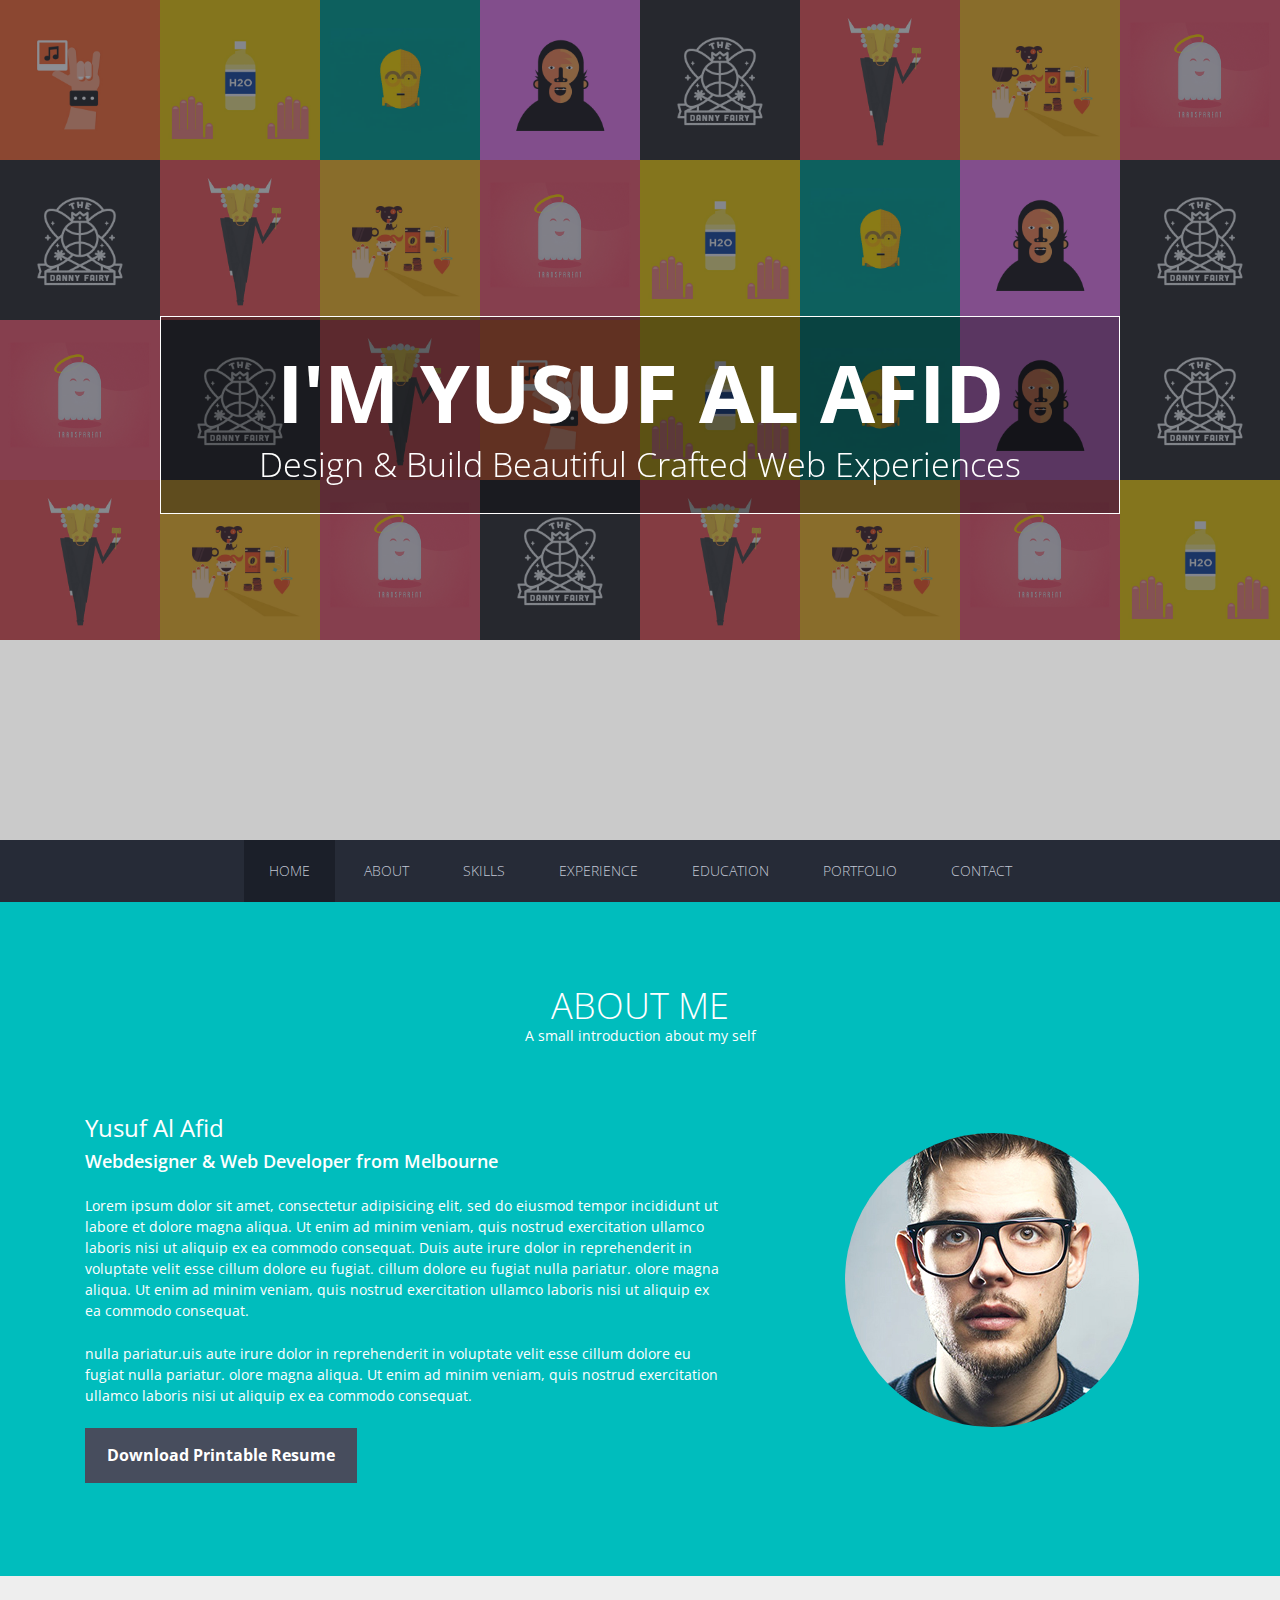
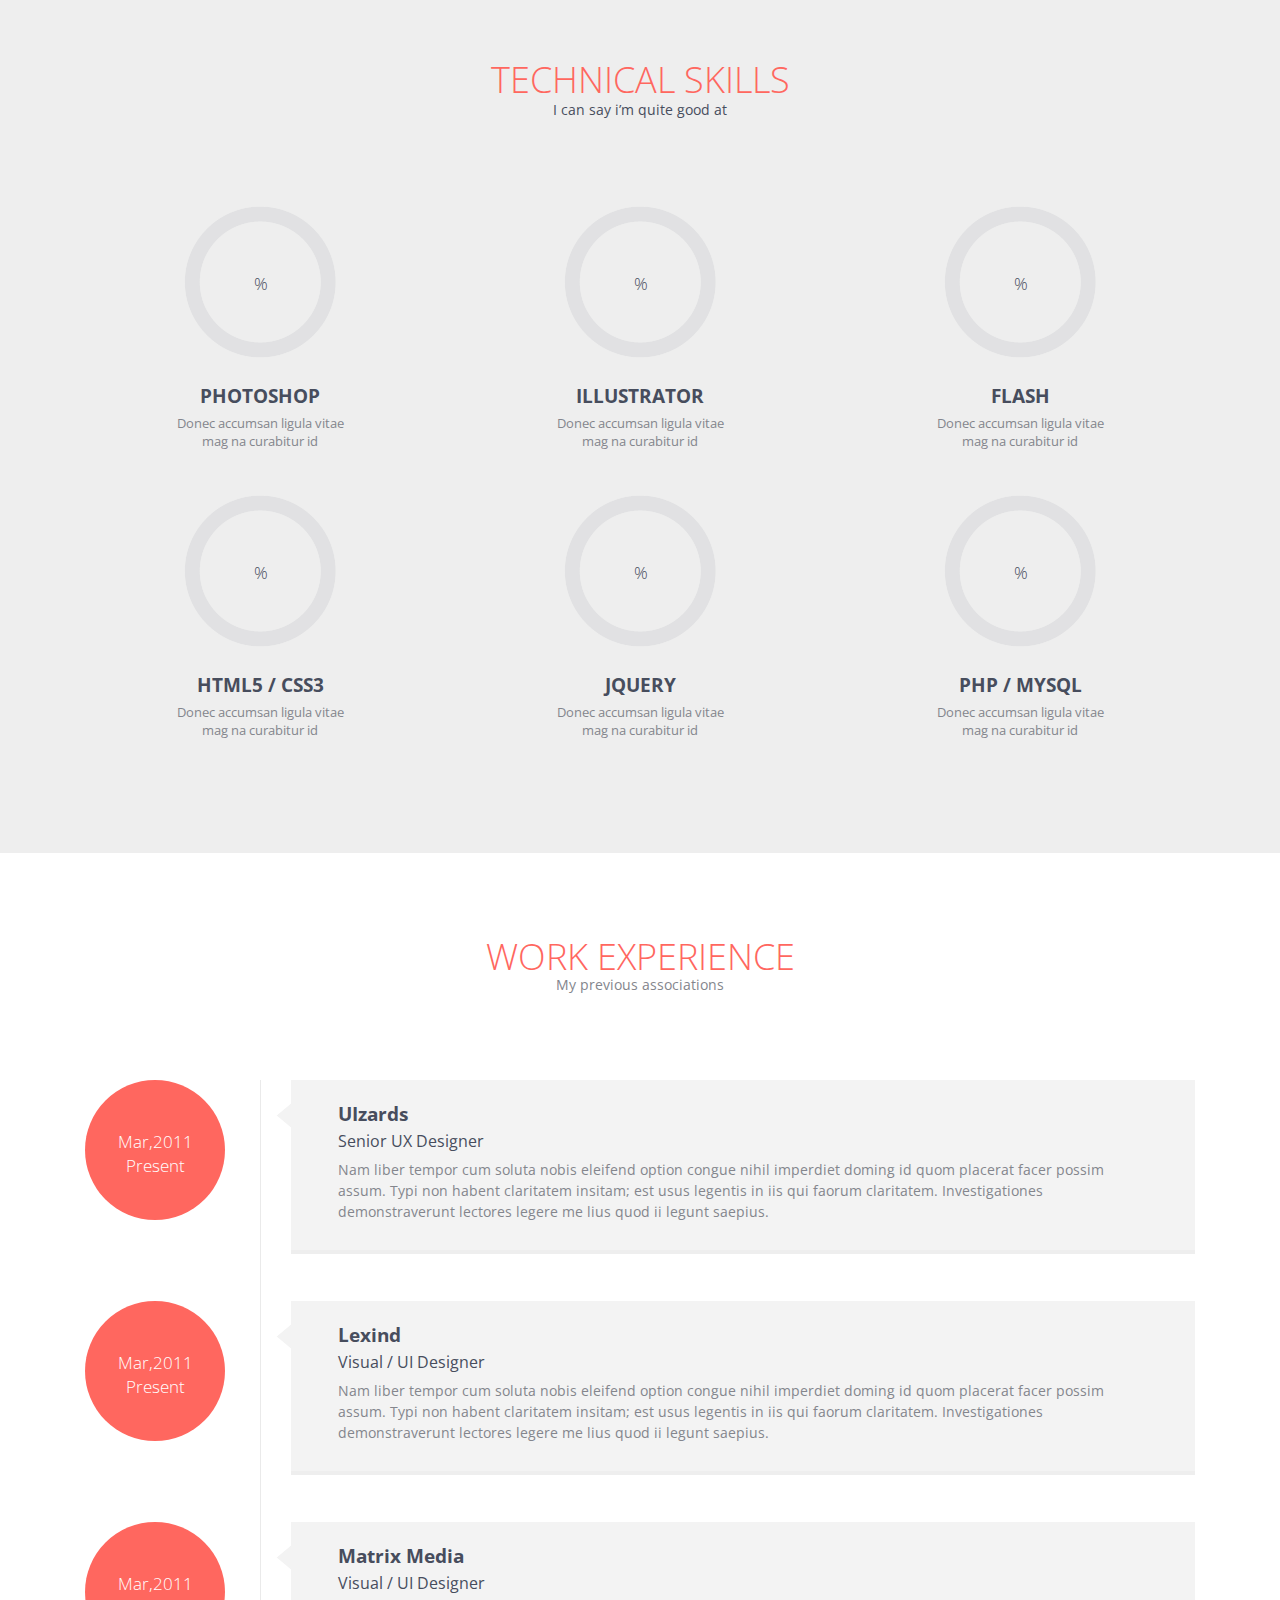
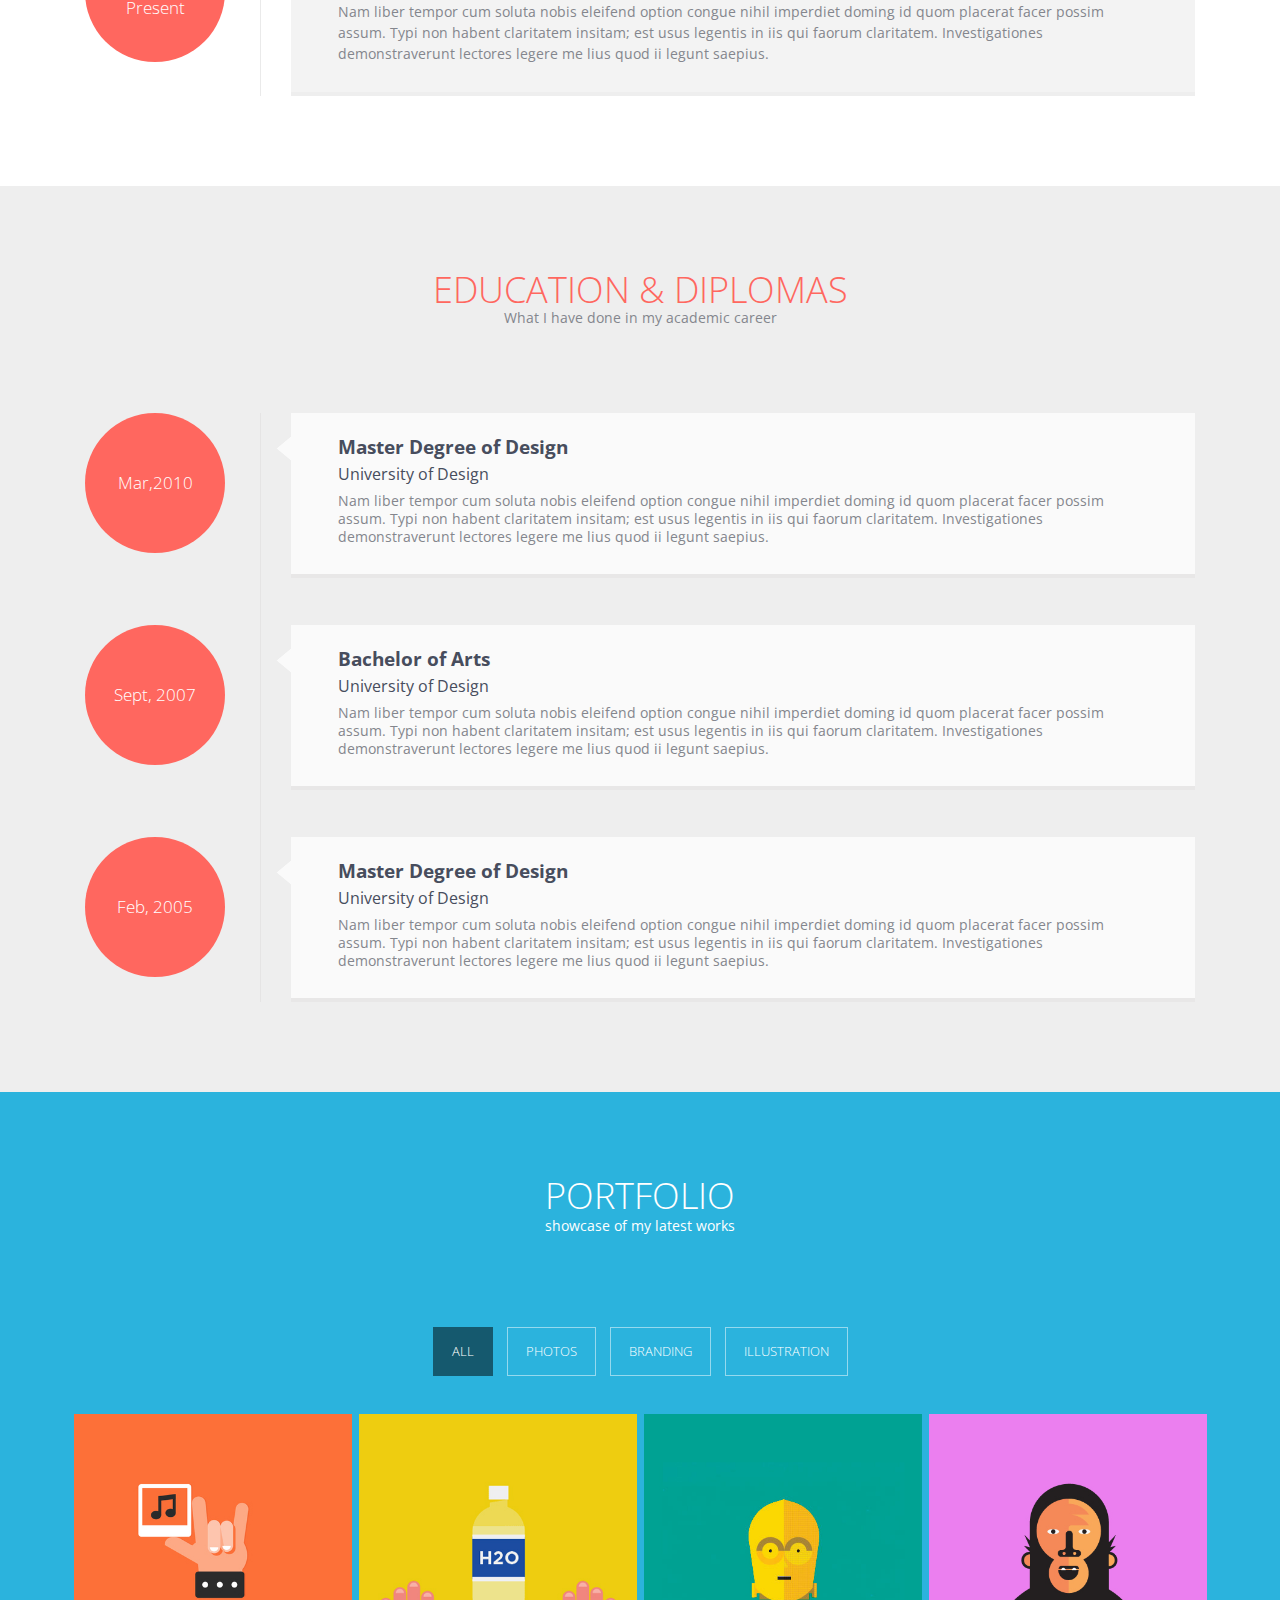
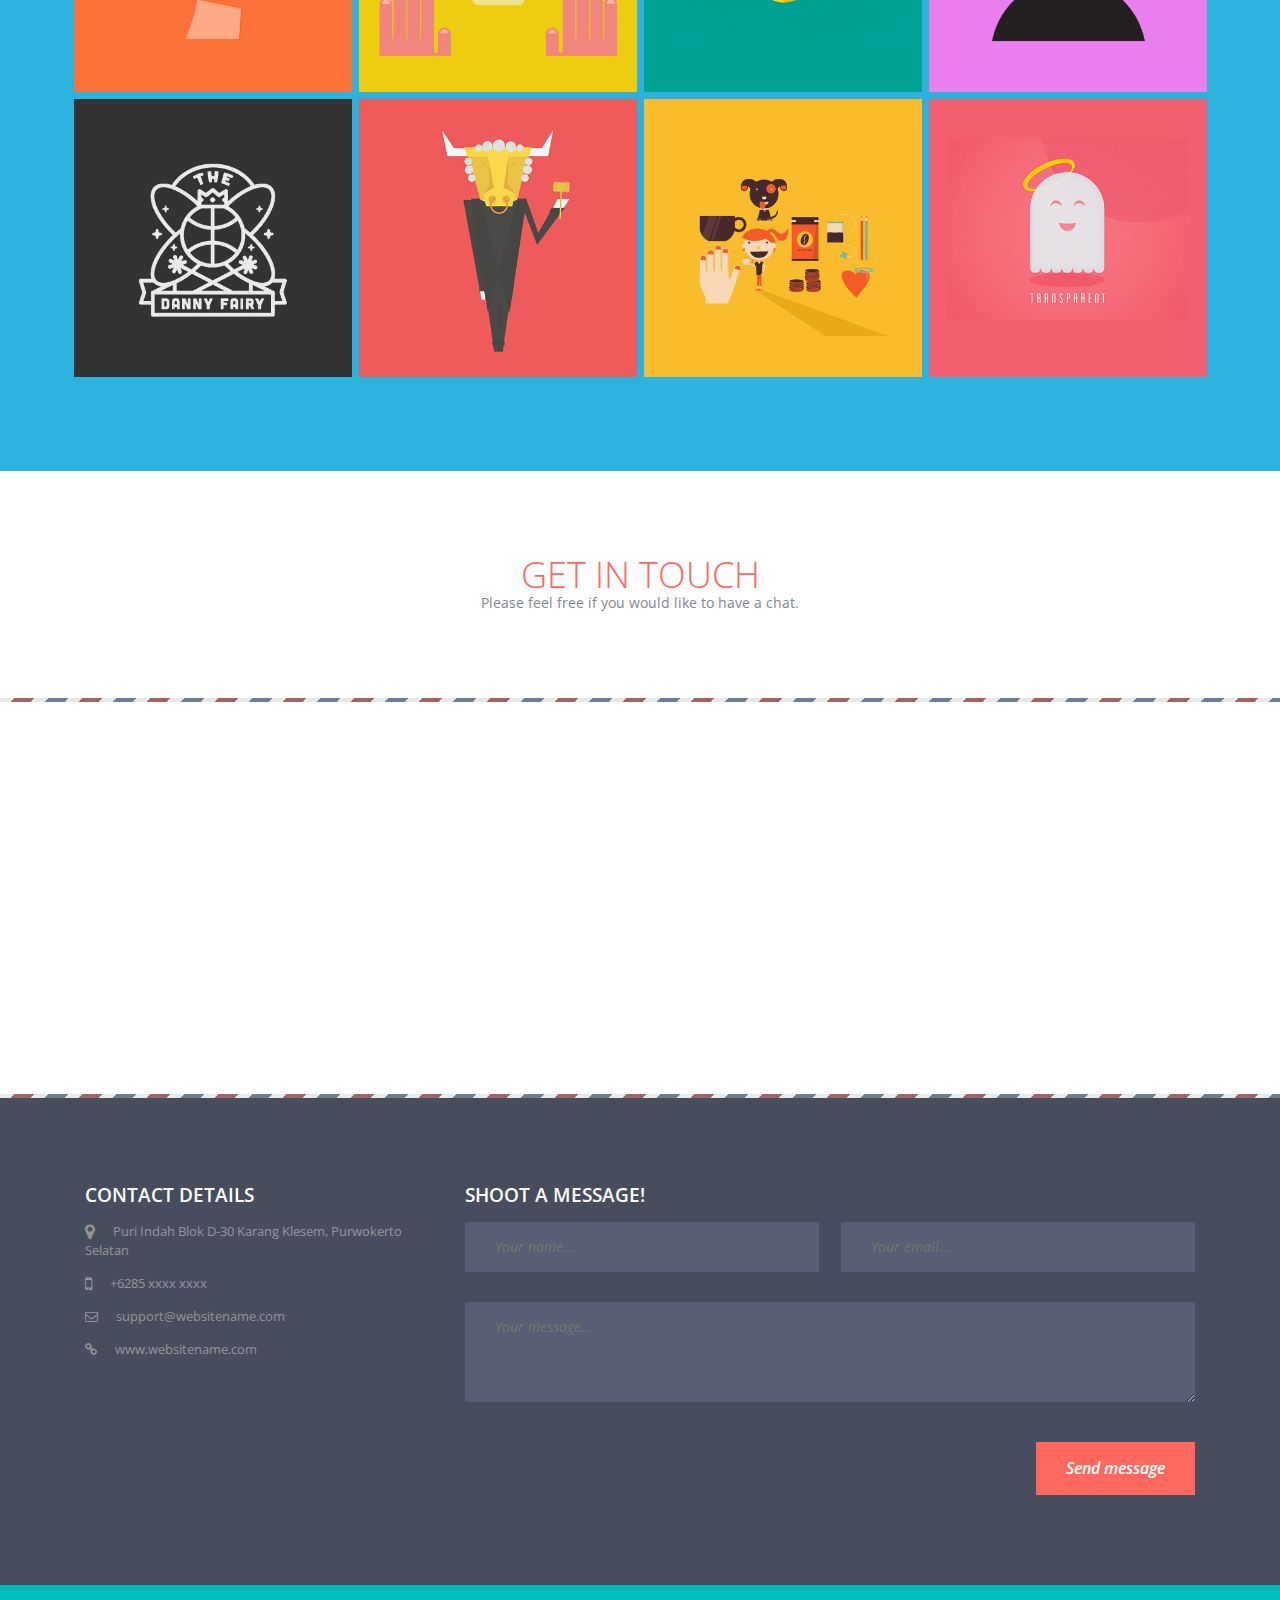
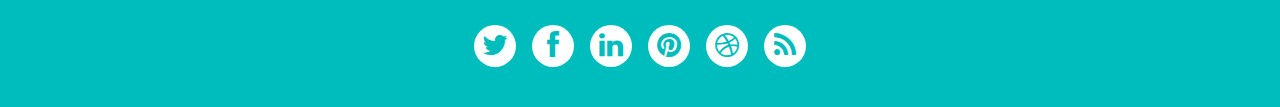
<file: index.html>
<!DOCTYPE html>
<!--[if lt IE 7 ]> <html class="ie ie6 no-js" lang="en"> <![endif]-->
<!--[if IE 7 ]>    <html class="ie ie7 no-js" lang="en"> <![endif]-->
<!--[if IE 8 ]>    <html class="ie ie8 no-js" lang="en"> <![endif]-->
<!--[if IE 9 ]>    <html class="ie ie9 no-js" lang="en"> <![endif]-->
<!--[if gt IE 9]><!--><html class="no-js" lang="en"><!--<![endif]-->
<head>
<meta charset="UTF-8" />
<meta http-equiv="X-UA-Compatible" content="IE=edge,chrome=1">
<title>Curriculum Vitae</title>
<meta name="viewport" content="width=device-width, initial-scale=1.0">

<!--main style-->
<link rel="stylesheet" type="text/css" media="screen" href="css/bootstrap.css">
<link rel="stylesheet" type="text/css" media="screen" href="css/style.css">


<!--google font style-->
<link href='http://fonts.googleapis.com/css?family=Open+Sans:300italic,400italic,600italic,700italic,800italic,400,600,700,800,300' rel='stylesheet' type='text/css'>
<!--font-family: 'Open Sans', sans-serif;-->

<!-- font css style-->
<link rel="stylesheet" href="css/font-awesome.css">

<!--for slider style-->
<noscript>
<link rel="stylesheet" type="text/css" href="css/fallback.css" />
</noscript>
<!--[if lt IE 9]>
			<link rel="stylesheet" type="text/css" href="css/fallback.css" />
		<![endif]-->
</head>
<body>

<!--wrapper start-->
<div class="wrapper" id="wrapper">
	
    <header>
        <!--banner start-->
        <div class="banner row" id="banner">
            <div class="col-xs-12 col-sm-12 col-md-12 col-lg-12 noPadd">
                <!--slider start-->
                <div id="ri-grid" class="ri-grid ri-grid-size-2"> <img class="ri-loading-image" src="images/loading.gif"/>
                    <ul class="cb-slideshow">
                        <li><a href="#"><img src="images/thu-1.jpg"/></a></li>
                        <li><a href="#"><img src="images/thu-2.jpg"/></a></li>
                        <li><a href="#"><img src="images/thu-3.jpg"/></a></li>
                        <li><a href="#"><img src="images/thu-4.jpg"/></a></li>
                        <li><a href="#"><img src="images/thu-5.jpg"/></a></li>
                        <li><a href="#"><img src="images/thu-6.jpg"/></a></li>
                        <li><a href="#"><img src="images/thu-7.jpg"/></a></li>
                        <li><a href="#"><img src="images/thu-8.jpg"/></a></li>
                          <li><a href="#"><img src="images/thu-5.jpg"/></a></li>
                        <li><a href="#"><img src="images/thu-6.jpg"/></a></li>
                        <li><a href="#"><img src="images/thu-7.jpg"/></a></li>
                        <li><a href="#"><img src="images/thu-8.jpg"/></a></li>
                         <li><a href="#"><img src="images/thu-2.jpg"/></a></li>
                        <li><a href="#"><img src="images/thu-3.jpg"/></a></li>
                        <li><a href="#"><img src="images/thu-4.jpg"/></a></li>
                        <li><a href="#"><img src="images/thu-5.jpg"/></a></li>
                         <li><a href="#"><img src="images/thu-8.jpg"/></a></li>
                          <li><a href="#"><img src="images/thu-5.jpg"/></a></li>
                        <li><a href="#"><img src="images/thu-6.jpg"/></a></li>
                         <li><a href="#"><img src="images/thu-1.jpg"/></a></li>
                        <li><a href="#"><img src="images/thu-2.jpg"/></a></li>
                        <li><a href="#"><img src="images/thu-3.jpg"/></a></li>
                        <li><a href="#"><img src="images/thu-4.jpg"/></a></li>
                        <li><a href="#"><img src="images/thu-5.jpg"/></a></li>
                        <li><a href="#"><img src="images/thu-6.jpg"/></a></li>
                        <li><a href="#"><img src="images/thu-7.jpg"/></a></li>
                        <li><a href="#"><img src="images/thu-8.jpg"/></a></li>
                          <li><a href="#"><img src="images/thu-5.jpg"/></a></li>
                        <li><a href="#"><img src="images/thu-6.jpg"/></a></li>
                        <li><a href="#"><img src="images/thu-7.jpg"/></a></li>
                        <li><a href="#"><img src="images/thu-8.jpg"/></a></li>
                         <li><a href="#"><img src="images/thu-2.jpg"/></a></li>
                        <li><a href="#"><img src="images/thu-3.jpg"/></a></li>
                        <li><a href="#"><img src="images/thu-4.jpg"/></a></li>
                        <li><a href="#"><img src="images/thu-5.jpg"/></a></li>
                         <li><a href="#"><img src="images/thu-8.jpg"/></a></li>
                          <li><a href="#"><img src="images/thu-5.jpg"/></a></li>
                        <li><a href="#"><img src="images/thu-6.jpg"/></a></li>
                       
                    </ul>
                </div>
                <!--slider end-->
            </div>
        </div>
        <!--banner end-->
        
        <div class="bannerText container">
        	<h1>I'm Yusuf Al Afid</h1>
            <h2>Design & Build Beautiful Crafted Web Experiences</h2>
        </div>
        
        <!--menu start-->
        <div class="menu">
            <div class="navbar-wrapper">
                <div class="container">
                  <div class="navwrapper">
                    <div class="navbar navbar-inverse navbar-static-top">
                      <div class="container">
                        <div class="navbar-header">
                          <button type="button" class="navbar-toggle" data-toggle="collapse" data-target=".navbar-collapse">
                            <span class="icon-bar"></span>
                            <span class="icon-bar"></span>
                            <span class="icon-bar"></span>
                          </button>
                          <a class="navbar-brand" href="#">Menu</a>
                        </div>
                        <div class="navbar-collapse collapse">
                          <ul class="nav navbar-nav">
                            <li class="menuItem active"><a href="#wrapper">Home</a></li>
                            <li class="menuItem"><a href="#aboutme">About</a></li>
                            <li class="menuItem"><a href="#technical">Skills</a></li>
                            <li class="menuItem"><a href="#exprience">Experience</a></li>
                            <li class="menuItem"><a href="#education">Education</a></li>
                            <li class="menuItem"><a href="#protfolio">Portfolio</a></li>
                            <li class="menuItem"><a href="#contact">Contact</a></li>
                          </ul>
                        </div>
                      </div>
                    </div> 
                  </div><!-- End Navbar -->
              </div>
            </div>
        </div>
        <!--menu end-->
        
    </header>
    
    <!--about me start-->
	<section class="aboutme" id="aboutme">
    
    	<div class="container">
        	<div class="heading">
                <h2>About me</h2>
                <p>A small introduction about my self</p>
            </div>
            <div class="row">
            	<div class=" col-xs-12 col-sm-12 col-md-7 col-lg-7">
                	<h3>Yusuf Al Afid</h3>
                    <h4 class="subHeading">Webdesigner & Web Developer from Melbourne</h4>
                    <p>Lorem ipsum dolor sit amet, consectetur adipisicing elit, sed do eiusmod tempor incididunt ut labore et dolore magna aliqua. Ut enim ad minim veniam, quis nostrud exercitation ullamco laboris nisi ut aliquip ex ea commodo consequat. Duis aute irure dolor in reprehenderit in voluptate velit esse cillum dolore eu fugiat.  cillum dolore eu fugiat nulla pariatur. olore magna aliqua. Ut enim ad minim veniam, quis nostrud exercitation ullamco laboris nisi ut aliquip ex ea commodo consequat. </p>
                    
                     <p>nulla pariatur.uis aute irure dolor in reprehenderit in voluptate velit esse cillum dolore eu fugiat nulla pariatur. olore magna aliqua. Ut enim ad minim veniam, quis nostrud exercitation ullamco laboris nisi ut aliquip ex ea commodo consequat. </p>
                     
                     <a href="#" class="bntDownload">Download Printable Resume</a>
                </div>
                <div class=" col-xs-12 col-sm-12 col-md-4 col-lg-4 col-md-offset-1 col-lg-offset-1 proPic">
                	<img src="images/me.jpg" alt="" class="img-circle topmar">
                </div>
            </div>
        </div>
    	
    </section>
    <!--about me end-->
    
    <!--technical start-->
	<section class="technical" id="technical">
    	<div class="container">
        
            <div class="heading">
                <h2>Technical Skills</h2>
                <p>I can say i’m quite good at</p>
            </div>
            <div class="row">
            
                <div class=" col-xs-12 col-sm-4 col-md-4 col-lg-4 skillsArea">
                	<div class=" col-xs-12 col-sm-6 col-md-6 col-lg-6 skills">
                    	
                    	<span class="chart skilBg" data-percent="90">
                            <span class="percent"></span>
                        </span>
                        
                    	<h4>Photoshop</h4>
                        <p>Donec accumsan ligula vitae mag na curabitur id</p>
                    </div>
                </div>
                
                <div class=" col-xs-12 col-sm-4 col-md-4 col-lg-4 skillsArea">
                	<div class=" col-xs-12 col-sm-6 col-md-6 col-lg-6 skills">
                    	
                        <span class="chart skilBg" data-percent="80">
                            <span class="percent"></span>
                        </span>
                        
                    	<h4>Illustrator</h4>
                        <p>Donec accumsan ligula vitae mag na curabitur id</p>
                    </div>
                </div>
                
                <div class=" col-xs-12 col-sm-4 col-md-4 col-lg-4 skillsArea">
                	<div class=" col-xs-12 col-sm-6 col-md-6 col-lg-6 skills">
                    
                    	<span class="chart skilBg" data-percent="80">
                            <span class="percent"></span>
                        </span>
                        
                    	<h4>Flash</h4>
                        <p>Donec accumsan ligula vitae mag na curabitur id</p>
                    </div>
                </div>
                
                <div class=" col-xs-12 col-sm-4 col-md-4 col-lg-4 skillsArea">
                	<div class=" col-xs-12 col-sm-6 col-md-6 col-lg-6 skills">
                    	
                        <span class="chart skilBg" data-percent="75">
                            <span class="percent"></span>
                        </span>
                        
                    	<h4>HTML5 / CSS3</h4>
                        <p>Donec accumsan ligula vitae mag na curabitur id</p>
                    </div>
                </div>
                
                <div class=" col-xs-12 col-sm-4 col-md-4 col-lg-4 skillsArea">
                	<div class=" col-xs-12 col-sm-6 col-md-6 col-lg-6 skills">
                    	
                        <span class="chart skilBg" data-percent="60">
                            <span class="percent"></span>
                        </span>
                        
                    	<h4>jQuery</h4>
                        <p>Donec accumsan ligula vitae mag na curabitur id</p>
                    </div>
                </div>
                
                <div class=" col-xs-12 col-sm-4 col-md-4 col-lg-4 skillsArea">
                	<div class=" col-xs-12 col-sm-6 col-md-6 col-lg-6 skills">
                    	
                        <span class="chart skilBg" data-percent="65">
                            <span class="percent"></span>
                        </span>
                        
                    	<h4>PHP / MySQL</h4>
                        <p>Donec accumsan ligula vitae mag na curabitur id</p>
                    </div>
                </div>
                
            </div>
        
        </div>
    </section>
    <!--technical end-->
    
    <!--exprience start-->
	<section class="exprience" id="exprience">
    
    	<div class="container">
        	<div class="heading">
                <h2>Work Experience</h2>
                <p>My previous associations</p>
            </div>
            
            <div class="row workDetails">
            	<div class="col-xs-12 col-sm-3 col-md-2 col-lg-2">
                	<div class="workYear">Mar,2011<br> Present</div>
                </div>
                <div class="col-xs-12 col-sm-9 col-md-10 col-lg-10 rightArea">
                	<div class="arrowpart"></div>
                    <div class="exCon">
                    	<h4>UIzards</h4>
                        <h5>Senior UX Designer</h5>
                        <p>Nam liber tempor cum soluta nobis eleifend option congue nihil imperdiet doming id quom placerat facer possim assum. Typi non habent claritatem insitam; est usus legentis in iis qui faorum claritatem. Investigationes demonstraverunt lectores legere me lius quod ii legunt saepius.</p>
                    </div>
                </div>
            </div>
            
            <div class="row workDetails">
            	<div class="col-xs-12 col-sm-3 col-md-2 col-lg-2">
                	<div class="workYear">Mar,2011<br> Present</div>
                </div>
                <div class="col-xs-12 col-sm-9 col-md-10 col-lg-10 rightArea">
                	<div class="arrowpart"></div>
                    <div class="exCon">
                    	<h4>Lexind</h4>
                        <h5>Visual / UI Designer</h5>
                        <p>Nam liber tempor cum soluta nobis eleifend option congue nihil imperdiet doming id quom placerat facer possim assum. Typi non habent claritatem insitam; est usus legentis in iis qui faorum claritatem. Investigationes demonstraverunt lectores legere me lius quod ii legunt saepius.</p>
                    </div>
                </div>
            </div>
            
            <div class="row workDetails">
            	<div class="col-xs-12 col-sm-3 col-md-2 col-lg-2">
                	<div class="workYear">Mar,2011<br> Present</div>
                </div>
                <div class="col-xs-12 col-sm-9 col-md-10 col-lg-10 rightArea">
                	<div class="arrowpart"></div>
                    <div class="exCon">
                    	<h4>Matrix Media</h4>
                        <h5>Visual / UI Designer</h5>
                        <p>Nam liber tempor cum soluta nobis eleifend option congue nihil imperdiet doming id quom placerat facer possim assum. Typi non habent claritatem insitam; est usus legentis in iis qui faorum claritatem. Investigationes demonstraverunt lectores legere me lius quod ii legunt saepius.</p>
                    </div>
                </div>
            </div>
            
        </div>
        
    </section>
    <!--exprience end-->
    
    <!--education start-->
	<section class="education" id="education">
    	
        <div class="container">
        	<div class="heading">
                <h2>Education & Diplomas</h2>
                <p>What I have done in my academic career</p>
            </div>
            
            <div class="row workDetails">
            	<div class="col-xs-12 col-sm-3 col-md-2 col-lg-2">
                	<div class="workYear">Mar,2010</div>
                </div>
                <div class="col-xs-12 col-sm-9 col-md-10 col-lg-10 rightArea">
                	<div class="arrowpart"></div>
                    <div class="exCon">
                    	<h4>Master Degree of Design</h4>
                        <h5>University of Design</h5>
                        <p>Nam liber tempor cum soluta nobis eleifend option congue nihil imperdiet doming id quom placerat facer possim assum. Typi non habent claritatem insitam; est usus legentis in iis qui faorum claritatem. Investigationes demonstraverunt lectores legere me lius quod ii legunt saepius.</p>
                    </div>
                </div>
            </div>
            
            <div class="row workDetails">
            	<div class="col-xs-12 col-sm-3 col-md-2 col-lg-2">
                	<div class="workYear">Sept, 2007</div>
                </div>
                <div class="col-xs-12 col-sm-9 col-md-10 col-lg-10 rightArea">
                	<div class="arrowpart"></div>
                    <div class="exCon">
                    	<h4>Bachelor of Arts</h4>
                        <h5>University of Design</h5>
                        <p>Nam liber tempor cum soluta nobis eleifend option congue nihil imperdiet doming id quom placerat facer possim assum. Typi non habent claritatem insitam; est usus legentis in iis qui faorum claritatem. Investigationes demonstraverunt lectores legere me lius quod ii legunt saepius.</p>
                    </div>
                </div>
            </div>
            
            <div class="row workDetails">
            	<div class="col-xs-12 col-sm-3 col-md-2 col-lg-2">
                	<div class="workYear">Feb, 2005</div>
                </div>
                <div class="col-xs-12 col-sm-9 col-md-10 col-lg-10 rightArea">
                	<div class="arrowpart"></div>
                    <div class="exCon">
                    	<h4>Master Degree of Design</h4>
                        <h5>University of Design</h5>
                        <p>Nam liber tempor cum soluta nobis eleifend option congue nihil imperdiet doming id quom placerat facer possim assum. Typi non habent claritatem insitam; est usus legentis in iis qui faorum claritatem. Investigationes demonstraverunt lectores legere me lius quod ii legunt saepius.</p>
                    </div>
                </div>
            </div>
            
        </div>
        
    </section>
    <!--education end-->
    
    <!--protfolio start-->
	<section class="protfolio" id="protfolio">
    	
        <div class="container">
        	<div class="heading">
                <h2>Portfolio</h2>
                <p>showcase of my latest works</p>
            </div>
            
            <div class="portfolioFilter">
            	
                <ul>
                	<li><a href="#" data-filter="*" class="current">All</a></li>
                	<li><a href="#" data-filter=".photos">Photos</a></li>
                	<li><a href="#" data-filter=".branding">Branding</a></li>
                	<li><a href="#" data-filter=".illustration">Illustration</a></li>
                </ul>
            
            </div>
            
            <ul class="portfolioContainer row">
            
                <li class="photos col-xs-6 col-sm-4 col-md-3 col-lg-3">
                    <div class="lightCon">
                        <span class="hoverBox">
                        	<span class="smallIcon">
                                <a rel="lightbox-demo" href="images/big-1.jpg" title="Project Title1" class="zoom lb lb_warsaw1"><i class="fa fa-search fa-2x"></i></a>
                                <a href="#" title="Project Link" target="_blank" class="linKed"><i class="fa fa-link fa-2x"></i></i></a>
                            </span>
                        </span>
                        <img src="images/thu-1.jpg" alt=""  >
                    </div>
                </li>
                
                <li class="branding illustration col-xs-6 col-sm-4 col-md-3 col-lg-3">
                    <div class="lightCon">
                        <span class="hoverBox">
                            <span class="smallIcon">
                                <a rel="lightbox-demo" href="images/big-2.jpg" title="Project Title2" class="zoom lb lb_warsaw1"><i class="fa fa-search fa-2x"></i></a>
                                <a href="#" title="Project Link" target="_blank" class="linKed"><i class="fa fa-link fa-2x"></i></i></a>
                            </span>
                        </span>
                        <img src="images/thu-2.jpg" alt="" >
                    </div>
                </li>	
            
                <li class="illustration col-xs-6 col-sm-4 col-md-3 col-lg-3">
                     <div class="lightCon">
                        <span class="hoverBox">
                            <span class="smallIcon">
                                <a rel="lightbox-demo" href="images/big-3.jpg" title="Project Title3" class="zoom lb lb_warsaw1"><i class="fa fa-search fa-2x"></i></a>
                                <a href="#" title="Project Link" target="_blank" class="linKed"><i class="fa fa-link fa-2x"></i></i></a>
                            </span>
                        </span>
                        <img src="images/thu-3.jpg" alt="" >
                    </div>
                </li>
                
                <li class="branding illustration col-xs-6 col-sm-4 col-md-3 col-lg-3">
                     <div class="lightCon">
                        <span class="hoverBox">
                            <span class="smallIcon">
                                <a rel="lightbox-demo" href="images/big-4.jpg" title="Project Title4" class="zoom lb lb_warsaw1"><i class="fa fa-search fa-2x"></i></a>
                                <a href="#" title="Project Link" target="_blank" class="linKed"><i class="fa fa-link fa-2x"></i></i></a>
                            </span>
                        </span>
                        <img src="images/thu-4.jpg" alt="" >
                    </div>
                </li>
            
                <li class="illustration photos col-xs-6 col-sm-4 col-md-3 col-lg-3">
                     <div class="lightCon">
                        <span class="hoverBox">
                            <span class="smallIcon">
                                <a rel="lightbox-demo" href="images/big-5.jpg" title="Project Title5" class="zoom lb lb_warsaw1"><i class="fa fa-search fa-2x"></i></a>
                                <a href="#" title="Project Link" target="_blank" class="linKed"><i class="fa fa-link fa-2x"></i></i></a>
                            </span>
                        </span>
                        <img src="images/thu-5.jpg" alt="" >
                    </div>
                </li>
            
                <li class="branding photos col-xs-6 col-sm-4 col-md-3 col-lg-3">
                     <div class="lightCon">
                        <span class="hoverBox">
                            <span class="smallIcon">
                                <a rel="lightbox-demo" href="images/big-6.jpg" title="Project Title6" class="zoom lb lb_warsaw1"><i class="fa fa-search fa-2x"></i></a>
                                <a href="#" title="Project Link" target="_blank" class="linKed"><i class="fa fa-link fa-2x"></i></i></a>
                            </span>
                        </span>
                        <img src="images/thu-6.jpg" alt="" >
                    </div>
                </li>
            
                <li class="illustration photos col-xs-6 col-sm-4 col-md-3 col-lg-3">
                     <div class="lightCon">
                        <span class="hoverBox">
                            <span class="smallIcon">
                                <a rel="lightbox-demo" href="images/big-7.jpg" title="Project Title7" class="zoom lb lb_warsaw1"><i class="fa fa-search fa-2x"></i></a>
                                <a href="#" title="Project Link" target="_blank" class="linKed"><i class="fa fa-link fa-2x"></i></i></a>
                            </span>
                        </span>
                        <img src="images/thu-7.jpg" alt="" >
                    </div>
                </li>	
                
                <li class="branding col-xs-6 col-sm-4 col-md-3 col-lg-3">
                     <div class="lightCon">
                        <span class="hoverBox">
                            <span class="smallIcon">
                                <a rel="lightbox-demo" href="images/big-8.jpg" title="Project Title8" class="zoom lb lb_warsaw1"><i class="fa fa-search fa-2x"></i></a>
                                <a href="#" title="Project Link" target="_blank" class="linKed"><i class="fa fa-link fa-2x"></i></i></a>
                            </span>
                        </span>
                        <img src="images/thu-8.jpg" alt="" >
                    </div>
                </li>	
                
            </ul>
        </div>
        
    </section>
    <!--protfolio end-->
    
    <!--contact start-->
	<section class="contact" id="contact">
    
    	<div class="container topCon">
        	<div class="heading">
                <h2>Get In Touch</h2>
                <p>Please feel free if you would like to have a chat.</p>
            </div>
        </div>
            
        <div class="row mapArea">
        	<iframe src="https://www.google.com/maps/embed?pb=!1m18!1m12!1m3!1d3956.178348025281!2d109.24034721438264!3d-7.445510875432986!2m3!1f0!2f0!3f0!3m2!1i1024!2i768!4f13.1!3m3!1m2!1s0x2e655c3500000001%3A0x89f399dba27ece66!2sPerumahan+Puri+Indah+Purwokerto!5e0!3m2!1sid!2sid!4v1491370206556" frameborder="0" style="border:0"></iframe>
        </div>
        
    </section>
    
    <section class="contactDetails">
    	<div class="container">
        	
            <!--contact info start-->
            <div class="col-xs-12 col-sm-3 col-md-4 col-lg-4">
            	<h4>Contact details</h4>
                <p> <i class="fa fa-map-marker fa-lg"></i> Puri Indah Blok D-30 Karang Klesem, Purwokerto Selatan</p>
        <p> <i class="fa fa-mobile fa-lg"></i> +6285 xxxx xxxx</p>
        <p> <i class="fa fa-envelope-o "></i> <a href="mailto:support@websitename.com">support@websitename.com</a></p>
        <p> <i class="fa fa-link "></i> <a href="www.websitename.html">www.websitename.com</a></p>
            </div>
            <!--contact info end-->
            
            <!--contact form start-->
            <div class="col-xs-12 col-sm-9 col-md-8 col-lg-8 conForm">
            	<h4>Shoot a message!</h4>
                <div id="message"></div>
                <form method="post" action="http://themeelite.com/demos/flato/template-1/php/contact.php" name="cform" id="cform">
                    <input name="name" id="name" type="text" class="col-xs-12 col-sm-6 col-md-6 col-lg-6" placeholder="Your name..." >
                    <input name="email" id="email" type="email" class=" col-xs-12 col-sm-6 col-md-6 col-lg-6 noMarr" placeholder="Your email..." >
                    <textarea name="comments" id="comments" cols="" rows="" class="col-xs-12 col-sm-12 col-md-12 col-lg-12" placeholder="Your message..."></textarea>
                    
                    <input type="submit" id="submit" name="send" class="submitBnt" value="Send message">
                    <div id="simple-msg"></div>
                </form>
            </div>
            <!--contact form end-->
            
        </div>
    </section>
    
    <!--contact end-->
    
    <!--footer start-->
	<section class="footer" id="footer">
    	<div class="container">
        	
            <ul>
                <li><a href="#"><i class="fa fa-twitter fa-2x"></i></a></li>
                <li><a href="#"><i class="fa fa-facebook fa-2x"></i></a></li>
                <li><a href="#"><i class="fa fa-linkedin fa-2x"></i></a></li>
                <li><a href="#"><i class="fa fa-pinterest fa-2x"></i></a></li>
                <li><a href="#"><i class="fa fa-dribbble fa-2x"></i></a></li>
                <li><a href="#"><i class="fa fa-rss fa-2x"></i></a></li>
            </ul>
            
        </div>
    </section>
    <!--footer end-->
    
</div>
<!--wrapper end-->

<!--modernizr js-->
<script type="text/javascript" src="js/modernizr.custom.26633.js"></script>

<!--jquary min js-->
<script type="text/javascript" src="js/jquery.min.js"></script>
<script src="js/bootstrap.js"></script>
<script type="text/javascript" src="js/jquery.gridrotator.js"></script>


<!--for custom jquary-->
<script src="js/custom.js"></script>

<!--for placeholder jquary-->
<script type="text/javascript" src="js/jquery.placeholder.js"></script>

<!--for menu jquary-->
<script type="text/javascript" src="js/stickUp.js"></script>
<script type="text/javascript">
jQuery(function($) {
$(document).ready( function() {
  //enabling stickUp on the '.navbar-wrapper' class
  $('.navbar-wrapper').stickUp({
				parts: {
				  0: 'banner',
				  1: 'aboutme',
				  2: 'technical',
				  3: 'exprience',
				  4: 'education',
				  5: 'protfolio',
				  6: 'contact'
				},
				itemClass: 'menuItem',
				itemHover: 'active',
				topMargin: 'auto'
			  });
});

$( ".navbar.navbar-inverse.navbar-static-top a" ).click(function() {
  $( ".navbar-collapse" ).addClass( "hideClass" );
});


$( ".navbar.navbar-inverse.navbar-static-top a" ).click(function() {
  $( ".navbar-collapse" ).addClass( "collapse" );
});


$( ".navbar.navbar-inverse.navbar-static-top a" ).click(function() {
  $( ".navbar-collapse" ).removeClass( "in" );
});

$( ".navbar-toggle" ).click(function() {
  $( ".navbar-collapse" ).removeClass( "hideClass" );
});


});
</script>


<!--for portfoli filter jquary-->
<script src="js/jquery.isotope.js" type="text/javascript"></script> 


<!--for portfoli lightbox -->
<link type="text/css" rel="stylesheet" id="theme" href="css/jquery-ui-1.8.16.custom.css">
<link type="text/css" rel="stylesheet" href="css/lightbox.min.css">
<script type="text/javascript" src="js/jquery.ui.widget.min.js"></script>
<script type="text/javascript" src="js/jquery.ui.rlightbox.js"></script>     


<!--for skill chat jquary-->
<script src="js/jquery.easing.min.js"></script>
<script src="js/jquery.easypiechart.js"></script>


<!--contact form js-->
<script type="text/javascript" src="js/jquery.contact.js"></script>

</body>
</html>
</file>
<file: css/style.css>
/* ------------------------------------------------------------------------------

	Template Name: Coming soon
	Template URI: http://http://www.themeelite.com/flato
	Description: Full Screen Coming Soon Template
	Author: Andy
	Author URI: http://www.themeelite.com
	License: GNU General Public License version 3.0
	License URI: http://www.gnu.org/licenses/gpl-3.0.html
	Version: 1.0
	
	1.  CSS Reset
	2.	Document Setup
	3.	Header Part
		3.1 Slide show background control
	4.  Background slider CSS style
	5.	Menu Style
	6.	About me Style
	7.	Technical Skills Style
	8.	Work Experience Style
	9.	Education Style
	10. Protfolio Style
	11. Get in tuch Style
	12. Footer Style
	13. Responsive style
		
		
---------------------------------------------------------------------------------
/* 1. CSS Reset
-------------------------------------------------------------------------------*/

* {
	padding:0;
	margin:0;
}
body {
	color:#fff;
	font-family: 'Open Sans', sans-serif;
	font-weight: 300;
	position:relative;
	background:#000;
	width:100%;
	height:100%;
	overflow: scroll;
	overflow-x: hidden;
}
a {
	text-decoration:none;
	color:#fff;
	outline:none;
}
/*----------------------------------------------------
 2.	Document Setup
------------------------------------------------------*/
.wrapper {
	width:100%;
}
.spHeight {
	padding-top:63px;
}
.noMar {
	margin:0 !important;
}
.noPadd {
	padding:0px !important;
}
.container .row {
	margin:0px;
}
p {
	font-family: 'Open Sans', sans-serif;
	font-size:14px;
	line-height:21px;
	font-weight:400;
	padding-bottom:22px;
	margin:0px;
}
h1 {
	font-family: 'Open Sans', sans-serif;
	font-size:80px;
	line-height:90px;
	font-weight:700;
	margin:0px;
	padding-bottom:8px;
}
h2 {
	font-family: 'Open Sans', sans-serif;
	font-size:36px;
	line-height:38px;
	padding-bottom:0px;
	font-weight:300;
	text-transform:uppercase;
	margin:0px;
}
h3 {
	font-family: 'Open Sans', sans-serif;
	font-size:24px;
	line-height:30px;
	padding-bottom:6px;
	font-weight:400;
	margin:0px;
}
h4 {
	font-family: 'Open Sans', sans-serif;
	font-size:19px;
	line-height:24px;
	padding-bottom:6px;
	font-weight:600;
	margin:0px;
}
h5 {
	font-family: 'Open Sans', sans-serif;
	font-size:16px;
	line-height:24px;
	padding-bottom:6px;
	font-weight:400;
	margin:0px;
}
h4.subHeading {
	font-weight:600;
	font-size:18px;
	padding-bottom:22px;
}
.heading {
	text-align:center;
	padding-bottom:45px;
}
.topmar {
	margin-top:20px;
}
/*----------------------------------------------------
 3.	Header Part
------------------------------------------------------*/
header {
	position:relative;
}
.banner {
	overflow:hidden;
	margin:0 auto !important;
	background:#CACACA;
}
.bannerText {
	position:absolute;
	left:0;
	right:0;
	top:35%;
	text-align:center;
	padding:30px 0 30px;
	max-width:960px;
	border:1px solid #fff;
	background: rgba(0, 0, 0, 0.3);
 filter:progid:DXImageTransform.Microsoft.gradient(startColorstr=#b2000000, endColorstr=#b2000000);
	zoom: 1;
}
.bannerText h1 {
	text-transform:uppercase;
}
.bannerText h2 {
	font-size:34px;
	text-transform:none;
}
/*------------------------------------
	3.1 Slide show background control
--------------------------------------*/ 
.cb-slideshow {
	background:#1b1f2b;
}
.cb-slideshow li {
	opacity:0.5;
	filter:alpha(opacity=50); /* For IE8 and earlier */
}
/*---------------------------------------------------------------------------------
 4. Background slider CSS style
-------------------------------------------------------------------------------*/
.ri-grid {
	margin:0px auto;
	position: relative;
	height: auto;
}
.ri-grid ul {
	list-style: none;
	display: block;
	width: 100%;
	margin: 0;
	padding: 0;
}
.ri-grid ul:before, .ri-grid ul:after {
	content: '';
	display: table;
}
.ri-grid ul:after {
	clear: both;
}
.ri-grid ul {
	zoom: 1; /* For IE 6/7 (trigger hasLayout) */
}
.ri-grid ul li {
	-webkit-perspective: 400px;
	-moz-perspective: 400px;
	-o-perspective: 400px;
	-ms-perspective: 400px;
	perspective: 400px;
	margin: 0;
	padding: 0;
	float: left;
	position: relative;
	display: block;
	overflow: hidden;
	background: #000;
}
.ri-grid ul li a {
	display: block;
	outline: none;
	position: absolute;
	left: 0;
	top: 0;
	width: 100%;
	height: 100%;
	-webkit-backface-visibility: hidden;
	-moz-backface-visibility: hidden;
	-o-backface-visibility: hidden;
	-ms-backface-visibility: hidden;
	backface-visibility: hidden;
	-webkit-transform-style: preserve-3d;
	-moz-transform-style: preserve-3d;
	-o-transform-style: preserve-3d;
	-ms-transform-style: preserve-3d;
	transform-style: preserve-3d;
	-webkit-background-size: 100% 100%;
	-moz-background-size: 100% 100%;
	background-size: 100% 100%;
	background-position: center center;
	background-repeat: no-repeat;
	background-color: #333;
	-webkit-box-sizing: content-box;
	-moz-box-sizing: content-box;
	box-sizing: content-box;
}
/* Grid wrapper sizes */
.ri-grid-size-1 {
	width: 55%;
}
.ri-grid-size-2 {
	width: 100%;
}
.ri-grid-size-3 {
	width: 100%;
	margin-top: 0px;
}
/* Shadow style */
.ri-shadow:after, .ri-shadow:before {
	content: "";
	position: absolute;
	z-index: -2;
	bottom: 15px;
	left: 10px;
	width: 50%;
	height: 20%;
	max-width: 300px;
	max-height: 100px;
	box-shadow: 0 15px 10px rgba(0, 0, 0, 0.7);
	-webkit-transform: rotate(-3deg);
	-moz-transform: rotate(-3deg);
	-ms-transform: rotate(-3deg);
	-o-transform: rotate(-3deg);
	transform: rotate(-3deg);
}
.ri-shadow:after {
	right: 10px;
	left: auto;
	-webkit-transform: rotate(3deg);
	-moz-transform: rotate(3deg);
	-ms-transform: rotate(3deg);
	-o-transform: rotate(3deg);
	transform: rotate(3deg);
}
.ri-grid-loading:after, .ri-grid-loading:before {
	display: none;
}
.ri-loading-image {
	display: none;
}
.ri-grid-loading .ri-loading-image {
	position: relative;
	width: 30px;
	height: 30px;
	left: 50%;
	margin: 100px 0 0 -15px;
	display: block;
}
/*----------------------------------------------------
 5.	Menu Style
------------------------------------------------------*/
.isStuck {
	left:0px;
	width:100%;
}
.menu {
	margin-top:0px;
	position: static;
	left:0px;
	right:0px;
}
.navwrapper .container {
	padding:0;
	width:auto;
}
.navbar-header {
	display:none;
}
.nav > li > a {
	display:inline-block;
}
.navbar-nav > li {
	float: none;
	display: inline;
}
.navbar-nav {
	margin: 0 auto;
	text-align: center;
	float: none;
}
.navbar-toggle {
	margin-top:14px;
}
/* Special class on .container surrounding .navbar, used for positioning it into place. */
.navbar-wrapper {
	margin-top:0px;
	position: relative;
	z-index: 15;
	background:#262b37;
}
.navbar-wrapper .container {
	padding:0px;
}
.navbar-collapse {
	padding:0;
}
.navbar-collapse.in {
	max-height:100%;
}
.navbar.navbar-inverse.navbar-static-top {
	margin:0px auto;
	background:#262b37;
	color:#c3c8d6;
	border:none;
	font-family: 'Open Sans', sans-serif;
	font-size:14px;
	text-transform:uppercase;
}
.navbar.navbar-inverse.navbar-static-top a {
	color:#c3c8d6;
	padding:22px 25px;
	line-height:18px;
	text-align:center;
}
.navbar.navbar-inverse.navbar-static-top a:hover {
	color:#fff;
}
.navbar-inverse .navbar-nav>.active>a, .navbar-inverse .navbar-nav>.active>a:focus {
	background:#1b1f29;
	color:#c3c8d6;
}
.navbar-inverse .navbar-nav>.active>a:hover {
	background:#1b1f29;
	color:#fff;
}
.hideClass {
	display:none;
}
.carousel {
}
/* Since positioning the image, we need to help out the caption */
.carousel-caption {
	z-index: 10;
}
/* Declare heights because of positioning of img element */
.carousel .item {
	height: 600px;
	background-color: #0A64A4;
}
.carousel-inner > .item > img {
	position: absolute;
	top: 0;
	left: 0;
	min-width: 100%;
}
/*----------------------------------------------------
 6.	About me Style
------------------------------------------------------*/

.aboutme {
	background:#00bdbd;
	color:#fff;
	position:relative;
}
.aboutme .container {
	padding-top:85px;
	padding-bottom:93px;
}
.aboutTop {
	background:#00bdbd;
	height:60px;
}
.spHeight .aboutTop {
	margin-top:-62px !important;
}
.bntDownload {
	font-size:16px;
	font-family: 'Open Sans', sans-serif;
	font-weight:700;
	background:#474d5d;
	padding:16px 22px;
	display:inline-block;
}
.bntDownload:hover {
	background:#373d4c;
	color:#CCCCCC;
	text-decoration:none;
}
/*----------------------------------------------------
 7.	Technical Skills Style
------------------------------------------------------*/
.addspace {
	height:60px;
	background:#eeeeee;
}
.technical {
	background:#eeeeee;
	color:#474d5d;
}
.technical .container {
	padding-top:85px;
	padding-bottom:69px;
}
.technical .heading p {
	padding-bottom:41px;
}
.technical p {
	color:#474d5d;
}
.technical h2 {
	color:#ff675f;
}
.technical .skillsArea {
	padding:0px;
}
.technical .skills {
	margin:0 auto;
	margin-bottom:23px;
	text-align:center;
	padding:0px;
	float:none;
}
.technical .skills p {
	color:#84868d;
	font-size:13px;
	line-height:18px;
	text-align:center;
}
.technical .skills img {
	margin:0 auto;
	margin-bottom:33px;
	width:100%;
	max-width:152px;
}
.technical .skills h4 {
	font-weight:700;
	text-transform:uppercase;
}
.skilBg {
	background:url(../images/skills.png) no-repeat 0 0;
}
.chart {
	position: relative;
	display: inline-block;
	width: 152px;
	height: 152px;
	margin-bottom: 26px;
	text-align: center;
}
.chart canvas {
	position: absolute;
	top: 0;
	left: 0;
}
.percent {
	display: inline-block;
	font-size:21px;
	color:#474d5d;
	line-height: 152px;
	z-index: 2;
}
.percent:after {
	content: '%';
	margin-left: 0.1em;
	font-size: .8em;
}
.angular {
	margin-top: 100px;
}
.angular .chart {
	margin-top: 0;
}
/*----------------------------------------------------
 8.	Work Experience Style
------------------------------------------------------*/
.exprience {
	background:#fff;
}
.exprience .container {
	padding-top:85px;
	padding-bottom:90px;
}
.exprience h2 {
	color:#ff675f;
}
.exprience p {
	color:#84868d;
	/*font-size:13px;*/
	line-height:18px;
}
.exprience .heading p {
	padding-bottom:41px;
}
.exprience h4 {
	font-weight:700;
}
.workDetails .rightArea {
	border-left: solid 1px #eaeaea;
	padding-bottom:47px;
}
.workDetails:last-child .rightArea {
	padding-bottom:0px;
}
.workYear {
	font-size:17px;
	color:#fff;
	background:#ff675f;
	text-align:center;
	width:120px;
	height:120px;
	padding:40px 0 40px 0;
	-webkit-border-radius: 50%;
	border-radius: 50%;
}
.arrowpart {
	float:left;
	width:15px;
	height:50px;
	background:url(../images/arrow-left.png) no-repeat 0 23px;
}
.exCon {
	width:auto;
	background:#f3f3f3;
	border-bottom:solid 4px #eeeeee;
	padding:22px 47px 6px 47px;
	margin-left:15px;
	text-align:left;
}
.exCon p {
	color:#84868d;
	line-height:21px;
}
.exCon h4 {
	color:#474d5d;
	padding-bottom:3px;
}
.exCon h5 {
	color:#474d5d;
}
/*----------------------------------------------------
 9.	Education Style
------------------------------------------------------*/
.education {
	background:#eeeeee;
}
.education .container {
	padding-top:85px;
	padding-bottom:90px;
}
.education h2 {
	color:#ff675f;
}
.education p {
	color:#84868d;
	/*font-size:13px;*/
	line-height:18px;
}
.education .heading p {
	padding-bottom:41px;
}
.education h4 {
	font-weight:700;
}
.education .arrowpart {
	background:url(../images/arrow-left-light.png) no-repeat 0 23px;
}
.education .exCon {
	background:#fafafa;
	border-bottom:solid 4px #e8e7e7;
}
.education .workDetails .rightArea {
	border-left-color:#e5e4e4;
}
/*----------------------------------------------------
 10. Protfolio Style
------------------------------------------------------*/
.protfolio {
	background:#2bb3dd;
}
.protfolio .container {
	padding-top:85px;
	padding-bottom:90px;
}
.protfolio .heading p {
	padding-bottom:41px;
}
.protfolio h4 {
	font-weight:700;
}
.portfolioFilter {
	display:block;
	margin:0 auto;
	text-align: center;
}
.portfolioFilter ul {
	margin:0 auto;
	text-align:center;
	display:block;
	margin-bottom:30px;
}
.portfolioFilter ul li {
	display:inline-block;
	margin:5px 5px;
}
.portfolioFilter ul li a {
	padding:16px 18px;
	font-size:13px;
	line-height:15px;
	color:#ffffff;
	text-transform:uppercase;
	display:block;
	text-decoration:none;
	border:solid 1px #95d9ee;
	transition-duration: 0.2s;
	-webkit-transition-duration: 0.2s;
}
.portfolioFilter ul li a:hover {
	border:solid 1px #15596e;
	color:#15596e;
	transition-duration: 0.2s;
	-webkit-transition-duration: 0.2s;
}
.portfolioFilter ul li a.current {
	background:#15596e;
	border:solid 1px #15596e;
	color:#fff;
}
ul.portfolioContainer {
	display:block;
	padding:0px;
	list-style-type:none;
}
ul.portfolioContainer li {
	display:block;
	min-height:205px;
	padding:0px;
	margin:0px;
	cursor:pointer;
}
ul.portfolioContainer li .lightCon {
	display:block;
	margin:3px 3px 4px 4px;
	position:relative;
	overflow:hidden;
}
ul.portfolioContainer li img {
	width:100%;
	height:auto;
	display:block;
}
span.hoverBox {
	visibility:hidden;
	width:100%;
	height:100%;
	position: absolute;
	left:0px;
	bottom: 0px;
	transition-duration: 0.2s;
	-webkit-transition-duration: 0.2s;
	background: rgba(0, 0, 0, 0.1);
}
ul.portfolioContainer li:hover span.hoverBox {
	visibility:visible;
	left:0px;
	bottom: 0px;
	background: rgba(0, 0, 0, 0.8);
	transition-duration: 0.2s;
	-webkit-transition-duration: 0.2s;
}
span.hoverBox a {
	line-height:42px;
}
span.hoverBox .smallIcon {
	width: 94px;
	margin: 0px auto;
	position: absolute;
	top: 50%;
	left: 50%;
	margin-left: -47px;
	margin-top: -21px;
}
span.hoverBox .zoom {
	visibility:hidden;
	width:42px;
	height:42px;
	background:#ff675f;
	color:#fff;
	position: relative;
	left:-150%;
	/*top:40%;*/
	text-align:center;
	line-height:50px;
	display: block;
	float: left;
	transition-duration: 0.2s;
	-webkit-transition-duration: 0.2s;
}
ul.portfolioContainer li:hover span.hoverBox .zoom {
	visibility:visible;
	left:0;
	transition-duration: 0.2s;
	-webkit-transition-duration: 0.2s;
}
span.hoverBox .linKed {
	visibility:hidden;
	width:42px;
	height:42px;
	background:#313131;
	color:#fff;
	position: relative;
	right:-150%;
	/*top:40%;*/
	text-align:center;
	line-height:52px;
	display: block;
	float: right;
	transition-duration: 0.2s;
	-webkit-transition-duration: 0.2s;
}
ul.portfolioContainer li:hover span.hoverBox .linKed {
	visibility:visible;
	right:0%;
	transition-duration: 0.2s;
	-webkit-transition-duration: 0.2s;
}
.isotope-item {
	z-index: 2;
}
.isotope-hidden.isotope-item {
	pointer-events: none;
	z-index: 1;
}
.isotope, .isotope .isotope-item {
	/* change duration value to whatever you like */

    -webkit-transition-duration: 0.8s;
	-moz-transition-duration: 0.8s;
	transition-duration: 0.8s;
}
.isotope {
	-webkit-transition-property: height, width;
	-moz-transition-property: height, width;
	transition-property: height, width;
}
.isotope .isotope-item {
	padding:0;
	-webkit-transition-property: -webkit-transform, opacity;
	-moz-transition-property: -moz-transform, opacity;
	transition-property: transform, opacity;
}
.abc {
	position: absolute;
	width: 782px;
	height: auto;
	top: 20%;
	left: 0;
	right: 0;
	z-index: 99999;
	margin: 0 auto;
}
.abc #pbImage {
	position:static !important;
}
#pbCaption {
	display:block;
	background:none !important;
}
#pbBottom {
	position: relative !important;
	left: 26.1% !important;
	bottom: 0px !important;
	width: 100% !important;
	margin-left: -26% !important;
	padding: 0px !important;
	height:80px !important;
	display: block;
	background-color: rgba(24, 27, 34, 1);
 filter: progid:DXImageTransform.Microsoft.Gradient(GradientType=0, StartColorStr=#B0000000, EndColorStr=#B0000000);
}
#pbCloseBtn {
	position:absolute !important;
}
/*----------------------------------------------------
 11. Get in tuch Style
------------------------------------------------------*/

.contact {
	background:#fff;
}
.contact .container {
	padding-top:85px;
	padding-bottom:90px;
}
.contact h2 {
	color:#ff675f;
}
.contact p {
	color:#84868d;
	/*font-size:13px;*/
	line-height:18px;
}
.contact .heading p {
	padding-bottom:41px;
}
.contact h4 {
	font-weight:700;
}
.topCon {
	padding-bottom:0px !important;
}
.mapArea {
	background:url(../images/map-bro.png) repeat-x 0 0;
	padding-top:4px;
	height:400px;
	overflow:hidden;
	width:100%;
	margin:0;
}
.mapArea iframe {
	width:100%;
	height:396px;
	padding-bottom: 4px;
	background:url(../images/map-bro.png) repeat-x 0 100%;
}
.contactDetails {
	background:#474d5d;
}
.contactDetails .container {
	padding-top:85px;
	padding-bottom:90px;
}
.contactDetails h4 {
	font-weight:600;
	text-transform:uppercase;
	padding-bottom:15px;
}
.contactDetails p {
	color:#93959c;
	font-size:13px;
	line-height:19px;
	padding-bottom:14px;
}
.contactDetails p a {
	color:#93959c;
}
.contactDetails p a:hover {
	color:#a9abb0;
	text-decoration:none;
}
.contactDetails i {
	padding-right:15px;
}
.conForm input {
	background:#585f73;
	color:#93959c;
	padding:15px 30px;
	border:none;
	margin-right:3%;
	margin-bottom:30px;
	outline:none;
	font-style:italic;
}
.conForm input.noMarr {
	margin-right:0px;
}
.conForm textarea {
	background:#585f73;
	color:#93959c;
	padding:15px 30px;
	border:none;
	margin-bottom:40px;
	outline:none;
	height:100px;
	font-style:italic;
}
.conForm .submitBnt {
	background:#ff675f;
	font-family: 'Open Sans', sans-serif;
	color:#fff;
	font-size:16px;
	font-weight:600;
	text-align:center;
	float:right;
	margin:0px;
}
.conForm .submitBnt:hover {
	background:#f5534b;
}
.textGroup {
	position:relative !important;
	display: inline-block;
	padding-left:0px !important;
}
#success_page {
	color: #00bdbd;
	font-weight: 500;
}
.error_message {
	color: #ff675f;
	padding-bottom: 15px;
	font-weight: 500;
}
#success_page h3 {
	font-size:17px;
}
/*----------------------------------------------------
 12. Footer Style
------------------------------------------------------*/
.footer {
	background:#00bdbd;
}
.footer .container {
	padding:40px 0;
}
.footer ul {
	margin:0 auto;
	text-align:center;
	list-style-type:none;
}
.footer ul li {
	display:inline-block;
	text-align:center;
	background:#ffffff;
	color:#00bdbd;
	line-height:42px;
	margin:0 6px;
	width:42px !important;
	height:42px !important;
	-webkit-border-radius: 50%;
	border-radius: 50%;
}
.footer ul li:hover {
	background:#0a9f9f;
}
.footer ul li:hover a {
	color:#fff;
}
.footer ul li a {
	color:#00bdbd;
	width:42px !important;
	height:42px !important;
}
.footer ul li a i {
	line-height:42px !important;
}



	
/*---------------------------------------------------------------------------------
 13. Responsive style
-------------------------------------------------------------------------------*/

@media screen and (min-width: 1200px) {
 .workYear {
 width:140px;
 height:140px;
 padding-top:50px;
}
 .education .workYear {
 padding-top:58px;
}
}
 @media screen and (max-width: 991px) {
 .navbar.navbar-inverse.navbar-static-top a {
 padding-left:18px;
 padding-right:18px;
}
 .bannerText {
 padding-left:25px;
 padding-right:25px;
}
 .bannerText h1 {
 font-size:65px;
 line-height:71px;
}
 .bannerText h2 {
 font-size:28px;
}
 .proPic {
 text-align:center;
}
}
 @media screen and (max-width: 810px) {
 body {
 min-height:700px;
}
 #header h3 {
 font-size: 38px;
}
 #header h3 span {
 font-size: 16px;
}
 .abc {
 width:100%;
}
 .navbar.navbar-inverse.navbar-static-top a {
 padding-left: 17px;
}
}
 @media screen and (min-width: 768px) {
 .conForm input.col-sm-6 {
 width: 48.5%;
}
 .conForm input.col-lg-6 {
 width: 48.5%;
}
}
 @media screen and (max-width: 768px) {
 .navbar-wrapper .container,  .navwrapper .container {
 padding-right: 15px;
 padding-left: 15px;
}
 ul.portfolioContainer li.col-xs-6 {
 width:49%;
 min-height: 85px;
}
}
 @media screen and (max-width: 767px) {
 .navbar-header {
 display:block;
}
 .workYear {
 margin:0 auto;
}
 .workDetails .rightArea {
 border-left:none;
}
 .arrowpart {
 float:none;
 width:100%;
 height:40px;
 background:url(../images/arrow-top.png) no-repeat 50% 100%;
}
 .education .arrowpart {
 background:url(../images/arrow-top-light.png) no-repeat 50% 100%;
}
 .exCon {
 margin-left:0px;
}
 ul.navbar-nav li a {
 display:block;
}
}
 @media screen and (max-width: 650px) {
 #wrapper {
 top: 200px !important;
}
 .upbox {
 transform: translate(0px, -70px);
 -ms-transform: translate(0px, -70px); /* IE 9 */
 -webkit-transform: translate(0px, -70px); /* Safari and Chrome */
}
 .bannerText {
 top: 25%;
 padding-top:15px;
 padding-bottom:15px;
}
 .bannerText h1 {
 font-size: 42px;
 line-height: 48px;
}
 .bannerText h2 {
 font-size: 18px;
 line-height:24px;
}
}
 @media screen and (max-width: 480px) {
 .navbar.navbar-inverse.navbar-static-top a {
 line-height: 17px;
 padding-top:11px;
 padding-bottom:11px;
}
}
 @media screen and (max-width: 400px) {
 #loopedSlider, #newsSlider {
 min-height: 650px;
 height: 100%;
}
 ul.slides {
 min-height: 600px;
 height: 100%;
}
 .item {
 width: 19%;
}
 .item p {
 font-size: 36px;
}
 .aboutme img {
 width:100%;
}
 ul.portfolioContainer li.col-xs-6 {
 width:100%;
}
 .bntDownload {
 font-size: 13px;
 padding: 16px 14px;
}
 .conForm textarea {
 margin-bottom:20px;
}
 .textGroup {
 display:block;
 padding:0 0 40px 0;
}
 .nameError,  .emailError {
 left:0px;
 top:0px;
}
}
</file>
<file: css/fallback.css>
.ri-grid {
	width: 600px;
}
.ri-grid ul li, .ri-grid ul li a {
	width: 100px;
	height: 100px;
}
.ri-grid ul li a img {
	width: 100%;
}
</file>
